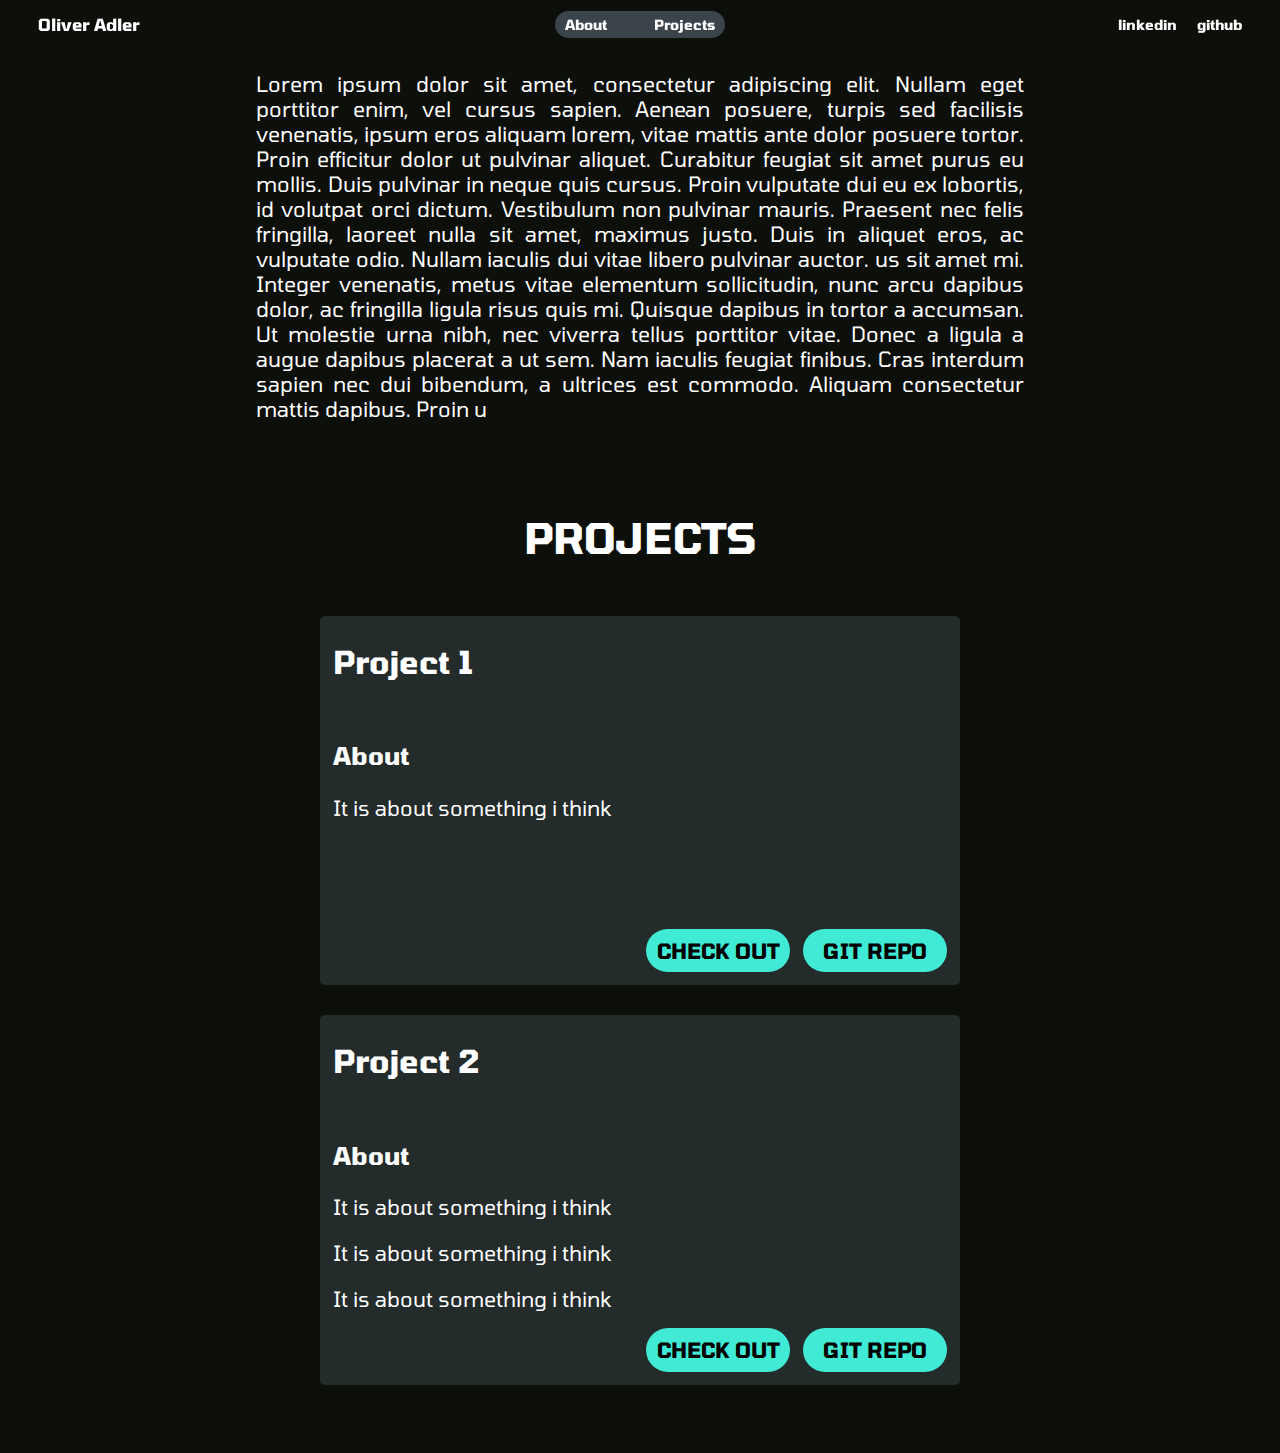
<file: index.html>
<!DOCTYPE html>
<html lang="en">


<head>
    <meta charset="UTF-8">
    <meta name="viewport" content="width=device-width, initial-scale=1.0">
    <link rel="stylesheet" href="./styles.css">
</head>

<body>
    
    <header>
        <div class="nav-bar-left">
            <a href="#intro">Oliver Adler</a>
        </div>
        <div class="nav-bar-center">
            
            <a href="#intro">About</a>
            <a href="#projects">Projects</a>
            
        </div>
        <div class="nav-bar-right">
            <div class="nav-bar-center-contents">
                <a href="https://www.linkedin.com/in/oliver-adler-6b4447322/" target="_blank">linkedin</a>
                <a href="https://github.com/oliveradler/" target="_blank">github</a>
            </div>
        </div>
    </header>
    
    <div id="intro">
        
        <p>Lorem ipsum dolor sit amet, consectetur adipiscing elit. Nullam eget porttitor enim, vel cursus sapien. Aenean posuere, turpis sed facilisis venenatis, ipsum eros aliquam lorem, vitae mattis ante dolor posuere tortor. Proin efficitur dolor ut pulvinar aliquet. Curabitur feugiat sit amet purus eu mollis. Duis pulvinar in neque quis cursus. Proin vulputate dui eu ex lobortis, id volutpat orci dictum. Vestibulum non pulvinar mauris. Praesent nec felis fringilla, laoreet nulla sit amet, maximus justo. Duis in aliquet eros, ac vulputate odio. Nullam iaculis dui vitae libero pulvinar auctor.    us sit amet mi. Integer venenatis, metus vitae elementum sollicitudin, nunc arcu dapibus dolor, ac fringilla ligula risus quis mi. Quisque dapibus in tortor a accumsan. Ut molestie urna nibh, nec viverra tellus porttitor vitae. Donec a ligula a augue dapibus placerat a ut sem. Nam iaculis feugiat finibus. Cras interdum sapien nec dui bibendum, a ultrices est commodo. Aliquam consectetur mattis dapibus. Proin u</p>
        </p>
    </div>

    <div id="projects" style="display:flex; justify-content: center;margin-bottom: 0;">
        <h1 style="color:white;">PROJECTS</h1>
    </div>
    <div id="main">
        <div class="main_item">
            <div class="main_item_title">
                <h2>Project 1</h1>
            </div>
            <div class="main_item_content">
                <h3>About</h2>      
                <p>It is about something i think</p>
            </div>
            <div class="item_button">
                <a href="projects.html">CHECK OUT</a>
                <a href="projects.html">GIT REPO</a>
            </div>
        </div>

        <div class="main_item">
            <div class="main_item_title">
                <h2>Project 2</h1>
            </div>
            <div class="main_item_content">
                <h3>About</h2>      
                <p>It is about something i think</p>
                <p>It is about something i think</p>
                <p>It is about something i think</p>
                <p>It is about something i think</p>
            </div>
            <div class="item_button">
                <a href="projects.html">CHECK OUT</a>
                <a href="projects.html">GIT REPO</a>
            </div>
        </div>

    
        
    </div>

    
</body>

</html>
</file>
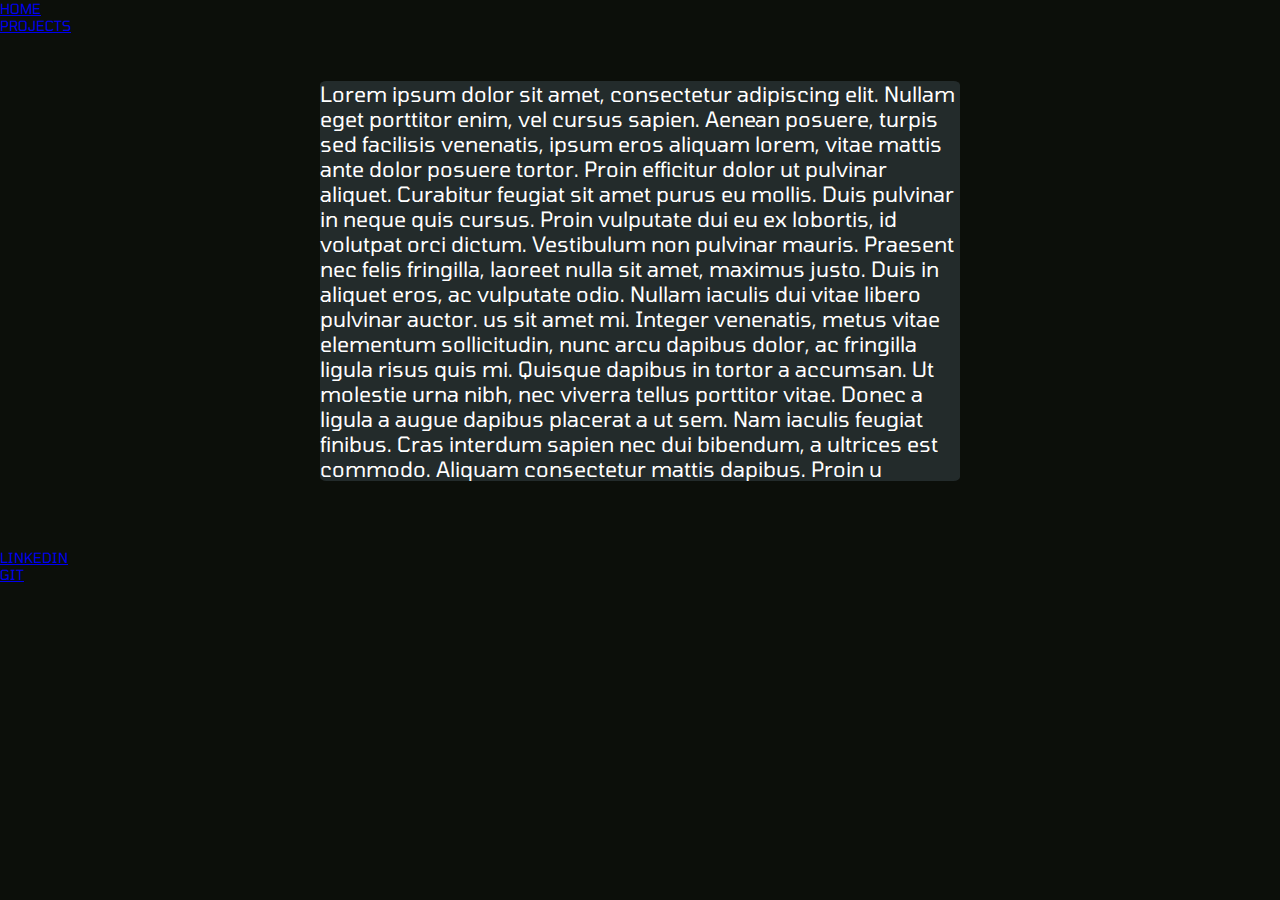
<file: projects.html>
<!DOCTYPE html>
<html lang="en">

<head>
    <meta charset="UTF-8">
    <meta name="viewport" content="width=device-width, initial-scale=1.0">
    <link rel="stylesheet" href="./styles.css">
</head>

<body>
    <div id="header">
        <div class="navigation_item">
            <a href="./index.php">HOME</a>
        </div>
        <div class="navigation_item">
            <a href="./projects.php">PROJECTS</a>
        </div>
    </div>

    <div id="main">
        <p class="main_item">Lorem ipsum dolor sit amet, consectetur adipiscing elit. Nullam eget porttitor enim, vel cursus sapien. Aenean posuere, turpis sed facilisis venenatis, ipsum eros aliquam lorem, vitae mattis ante dolor posuere tortor. Proin efficitur dolor ut pulvinar aliquet. Curabitur feugiat sit amet purus eu mollis. Duis pulvinar in neque quis cursus. Proin vulputate dui eu ex lobortis, id volutpat orci dictum. Vestibulum non pulvinar mauris. Praesent nec felis fringilla, laoreet nulla sit amet, maximus justo. Duis in aliquet eros, ac vulputate odio. Nullam iaculis dui vitae libero pulvinar auctor.
            us sit amet mi. Integer venenatis, metus vitae elementum sollicitudin, nunc arcu dapibus dolor, ac fringilla ligula risus quis mi. Quisque dapibus in tortor a accumsan. Ut molestie urna nibh, nec viverra tellus porttitor vitae. Donec a ligula a augue dapibus placerat a ut sem. Nam iaculis feugiat finibus. Cras interdum sapien nec dui bibendum, a ultrices est commodo. Aliquam consectetur mattis dapibus. Proin u</p>
    </div>





    <div id="footer">
        <div class="navigation_item"> <a href="https://www.linkedin.com/in/oliver-adler-6b4447322/">LINKEDIN</a></div>
        <div class="navigation_item"> <a href="https://github.com/oliveradler">GIT</a></div>
    </div>
</body>

</html>
</file>
<file: styles.css>
@import url("https://fonts.googleapis.com/css?family=Barlow|Tomorrow:400,700&display=swap");

* {font-family: 'Tomorrow','Courier New', Courier, monospace;}

html{
    scroll-behavior: smooth;
}


:root{
    --c-dark: #0c0f0a;
    --c-dark-soft: #232b2b;
    --c-text-light: #ffff;
    --c-highlight-1-dark: #fbff12;
    --c-highlight-2-dark: #41ead4;
}

:root{
    --background-c: var(--c-dark);
    --text-c: var(--c-text-light);
}


body{
    background-color: var(--background-c);
    color: var(--text-c);
    font-size: 0.875em;
    margin:0;
}


header{
    
    /*background-color: var(--c-dark);*/
    height: 48px;
    position: fixed;
    inset: 0 0;
    display: flex;
    justify-content: space-between;
    align-items: center;
    padding: 0 3%;
    flex:1;
}

.nav-bar-left{
    display: flex;
    flex: 1;
    font-size: 1.2em;
}

.nav-bar-center{
    background-color: 	#3b444b;
    display: flex;
    flex-direction: row;
    justify-content: space-between;
    width: 150px;
    padding: 5px 10px;
    border-radius:30px;
    
}

.nav-bar-right{
    display: flex;
    flex: 1;
    justify-content: flex-end;
}

.nav-bar-center-contents{
    align-items: center;
    display: flex;
    grid-column-gap: 20px;
}

header a:hover{
    color: var(--c-highlight-1-dark);
    transition: 0.3s;
}

header a{
    
    height: 100%;
    text-decoration: none;
    color: var(--c-text-light);
    font-weight: bold;
    align-content: center;
    display: inline-block;
}


div#intro{
    scroll-margin-top: 50px;
    top: 0;
    left: 0;
    margin-top: 50px;
    color: white;
    display: flex;
    flex-direction: column;
    align-items: center;
   
    width: 100%;
}
div#intro p{
    width: 60vw;
    max-width: 1000px;
    text-align: justify;
    font-size: 1.5em;
}

div#projects{
    scroll-margin-top: 50px;
}
div#projects h1{
    font-size: 3em;
}

div#main{
    
    margin: 2% 10% 3% 10%;
    color: var(--c-text-light);
    display: flex;
    flex-direction: column;
    align-items: center;
}

.main_item{
    
    margin-bottom: 30px;
    width: 50vw;
    max-width: 800px;
    max-height: 800px;
    background-color: var(--c-dark-soft);
    border-radius: 1%;
    font-size: 1.5em;
    display: flex;
    flex-direction: column;
    
}

.main_item_title{
   
    height: 100px;
    align-items: center;
    
}
.main_item_content{
    overflow: hidden;
    height: 200px;
}
.main_item p,h2,h3{
    padding: 0 2%;
    text-align: justify;
    overflow: hidden;
}

.item_button{
    display: flex;
    flex-direction: row;
    justify-content:right;
    margin-right: 2%;
    margin-bottom: 2%;
    margin-top: 2%;
    gap: 2%;
}


.item_button a{
    background-color: var(--c-highlight-2-dark);
    color: black;
    padding: 1.5%;
    border: none;
    display:flex;
    justify-content: center;
    text-decoration: none;
    width: 20%;
    font-weight: bold;
    font-size: 1em;
    border-radius: 30px;
}

.item_button a:hover{
   
    background-color: var(--c-highlight-1-dark);
    transition: 0.3s;
}

@media (max-width:720px){
    header{
        flex-direction: column;
        height: 8vw;
    }
    .main_item{
        max-height: none;
    }
    div.item_button{
        justify-content: center;
        
        margin-left:2%;
    }
    a.item_button{
        width: 60%;
    }
}
</file>
